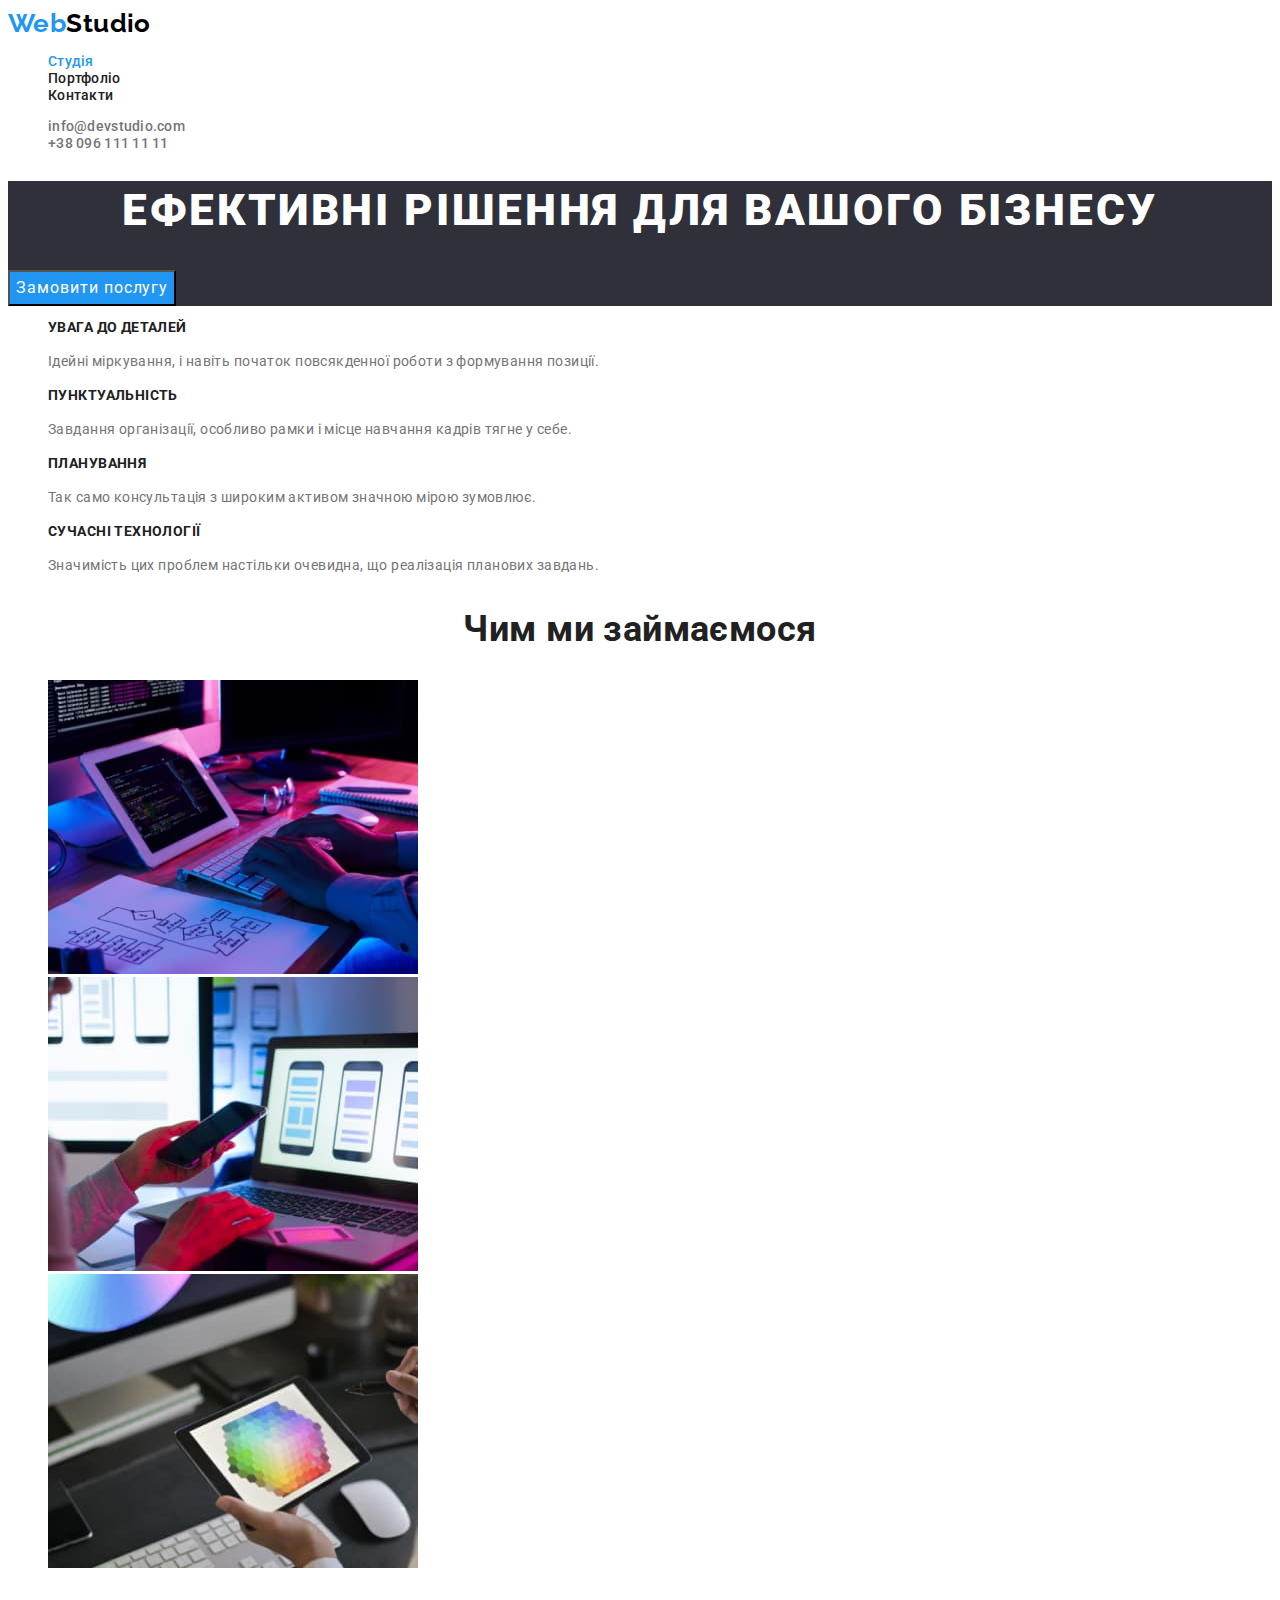
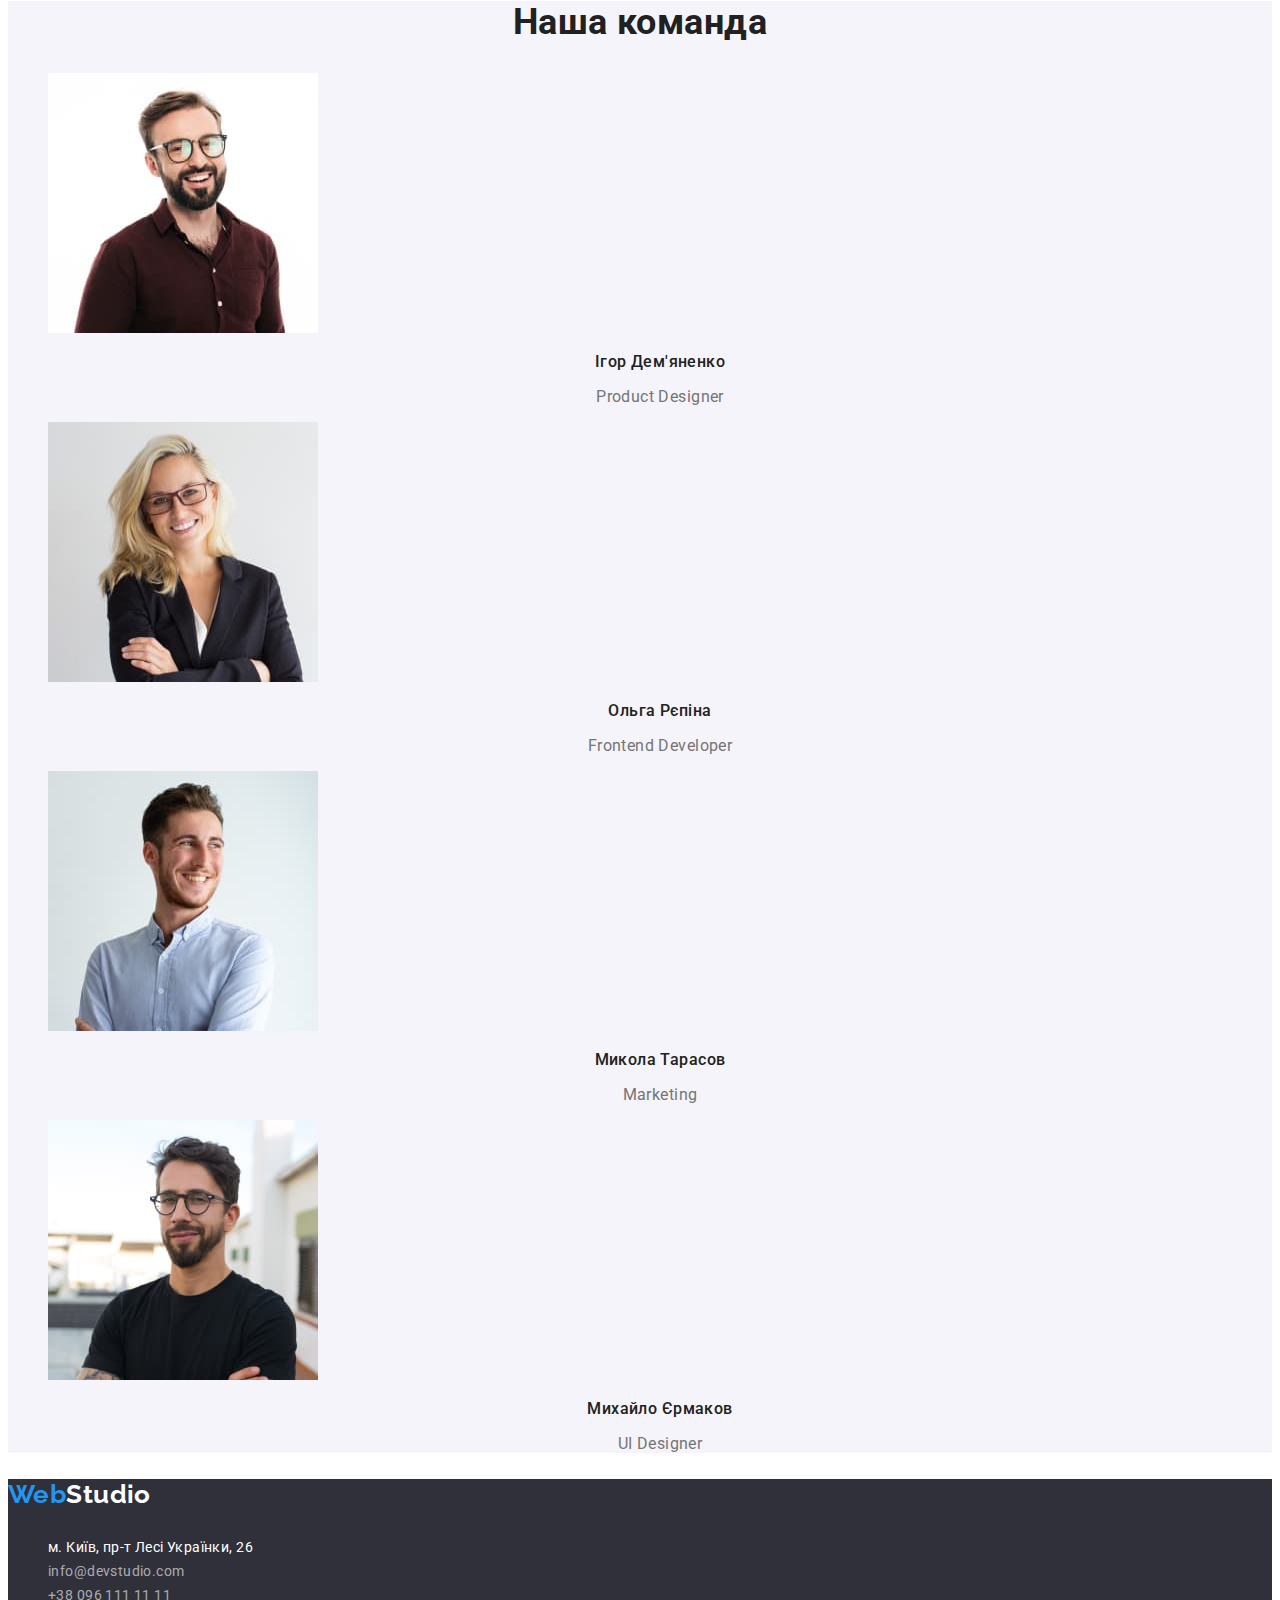
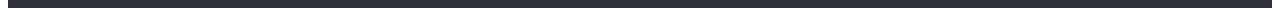
<file: index.html>
<!DOCTYPE html>
<html lang="uk">
  <head>
    <meta charset="UTF-8" />
    <meta http-equiv="X-UA-Compatible" content="IE=edge" />
    <meta name="viewport" content="width=device-width, initial-scale=1.0" />
    <title>Студія</title>
    <link
      href="https://fonts.googleapis.com/css2?family=Raleway:wght@700&family=Roboto:wght@400;500;700;900&display=swap"
      rel="stylesheet"
    />
    <link rel="stylesheet" href="./css/styles.css" />
  </head>
  <body>
    <header class="head-list">
      <nav>
        <a href="./index.html" class="logo">
          Web<span class="accent-head">Studio</span>
        </a>

        <ul class="site-nav">
          <li><a href="./index.html" class="link current">Студія</a></li>
          <li><a href="./portfolio.html" class="link">Портфоліо</a></li>
          <li><a href="#" class="link">Контакти</a></li>
        </ul>
      </nav>

      <ul class="contact">
        <li>
          <a href="mailto:info@devstudio.com" class="link"
            >info@devstudio.com</a
          >
        </li>
        <li><a href="tel:+380961111111" class="link">+38 096 111 11 11</a></li>
      </ul>
    </header>

    <main>
      <!--Шапка-->

      <section class="action">
        <h1 class="action-title">Ефективні рішення для вашого бізнесу</h1>
        <button type="button" class="button">Замовити послугу</button>
      </section>

      <!--Особливості-->

      <section class="feature">
        <h2 class="visually-hidden">Наші особливості</h2>
        <ul>
          <li>
            <h3 class="feature-title">УВАГА ДО ДЕТАЛЕЙ</h3>
            <p class="text">
              Ідейні міркування, і навіть початок повсякденної роботи з
              формування позиції.
            </p>
          </li>
          <li>
            <h3 class="feature-title">ПУНКТУАЛЬНІСТЬ</h3>
            <p class="text">
              Завдання організації, особливо рамки і місце навчання кадрів тягне
              у себе.
            </p>
          </li>
          <li>
            <h3 class="feature-title">ПЛАНУВАННЯ</h3>
            <p class="text">
              Так само консультація з широким активом значною мірою зумовлює.
            </p>
          </li>
          <li>
            <h3 class="feature-title">СУЧАСНІ ТЕХНОЛОГІЇ</h3>
            <p class="text">
              Значимість цих проблем настільки очевидна, що реалізація планових
              завдань.
            </p>
          </li>
        </ul>
      </section>

      <!--Чим ми займаємося-->

      <section class="work">
        <h2 class="section-title">Чим ми займаємося</h2>
        <ul>
          <li>
            <img
              src="./images/1.jpg"
              alt="Людина працює за комп'ютером"
              width="370"
            />
          </li>
          <li>
            <img
              src="./images/2.jpg"
              alt="Людтна працює за ноутбуком"
              width="370"
            />
          </li>
          <li>
            <img
              src="./images/3.jpg"
              alt="Людина працює за планшетом"
              width="370"
            />
          </li>
        </ul>
      </section>

      <!--Наша команда-->

      <section class="team">
        <h2 class="section-title">Наша команда</h2>
        <ul class="team-list">
          <li>
            <img src="./images/p1.jpg" alt="Ігор Дем'яненко" width="270" />
            <h3 class="title">Ігор Дем'яненко</h3>
            <p class="text">Product Designer</p>
          </li>
          <li>
            <img src="./images/p2.jpg" alt="Ольга Рєпіна" width="270" />
            <h3 class="title">Ольга Рєпіна</h3>
            <p class="text">Frontend Developer</p>
          </li>
          <li>
            <img src="./images/p3.jpg" alt="Микола Тарасов" width="270" />
            <h3 class="title">Микола Тарасов</h3>
            <p class="text">Marketing</p>
          </li>

          <li></li>
          <li>
            <img src="./images/p4.jpg" alt="Михайло Єрмаков" width="270" />
            <h3 class="title">Михайло Єрмаков</h3>
            <p class="text">UI Designer</p>
          </li>
        </ul>
      </section>
    </main>

    <footer class="page-foot">
      <a href="./index.html" class="logo-foot">
        <p>Web<span class="accent-foot">Studio</span></p>
      </a>
      <address>
        <ul class="contact-foot">
          <li>
            <a
              href="https://goo.gl/maps/CPtrU1FHBa2aNyZL9"
              target="_blank"
              rel="noopener noreferrer nofollow"
              class="map"
              >м. Київ, пр-т Лесі Українки, 26</a
            >
          </li>
          <li>
            <a href="mailto:info@devstudio.com" class="link"
              >info@devstudio.com</a
            >
          </li>
          <li>
            <a href="tel:+380961111111" class="link">+38 096 111 11 11</a>
          </li>
        </ul>
      </address>
    </footer>
  </body>
</html>
</file>
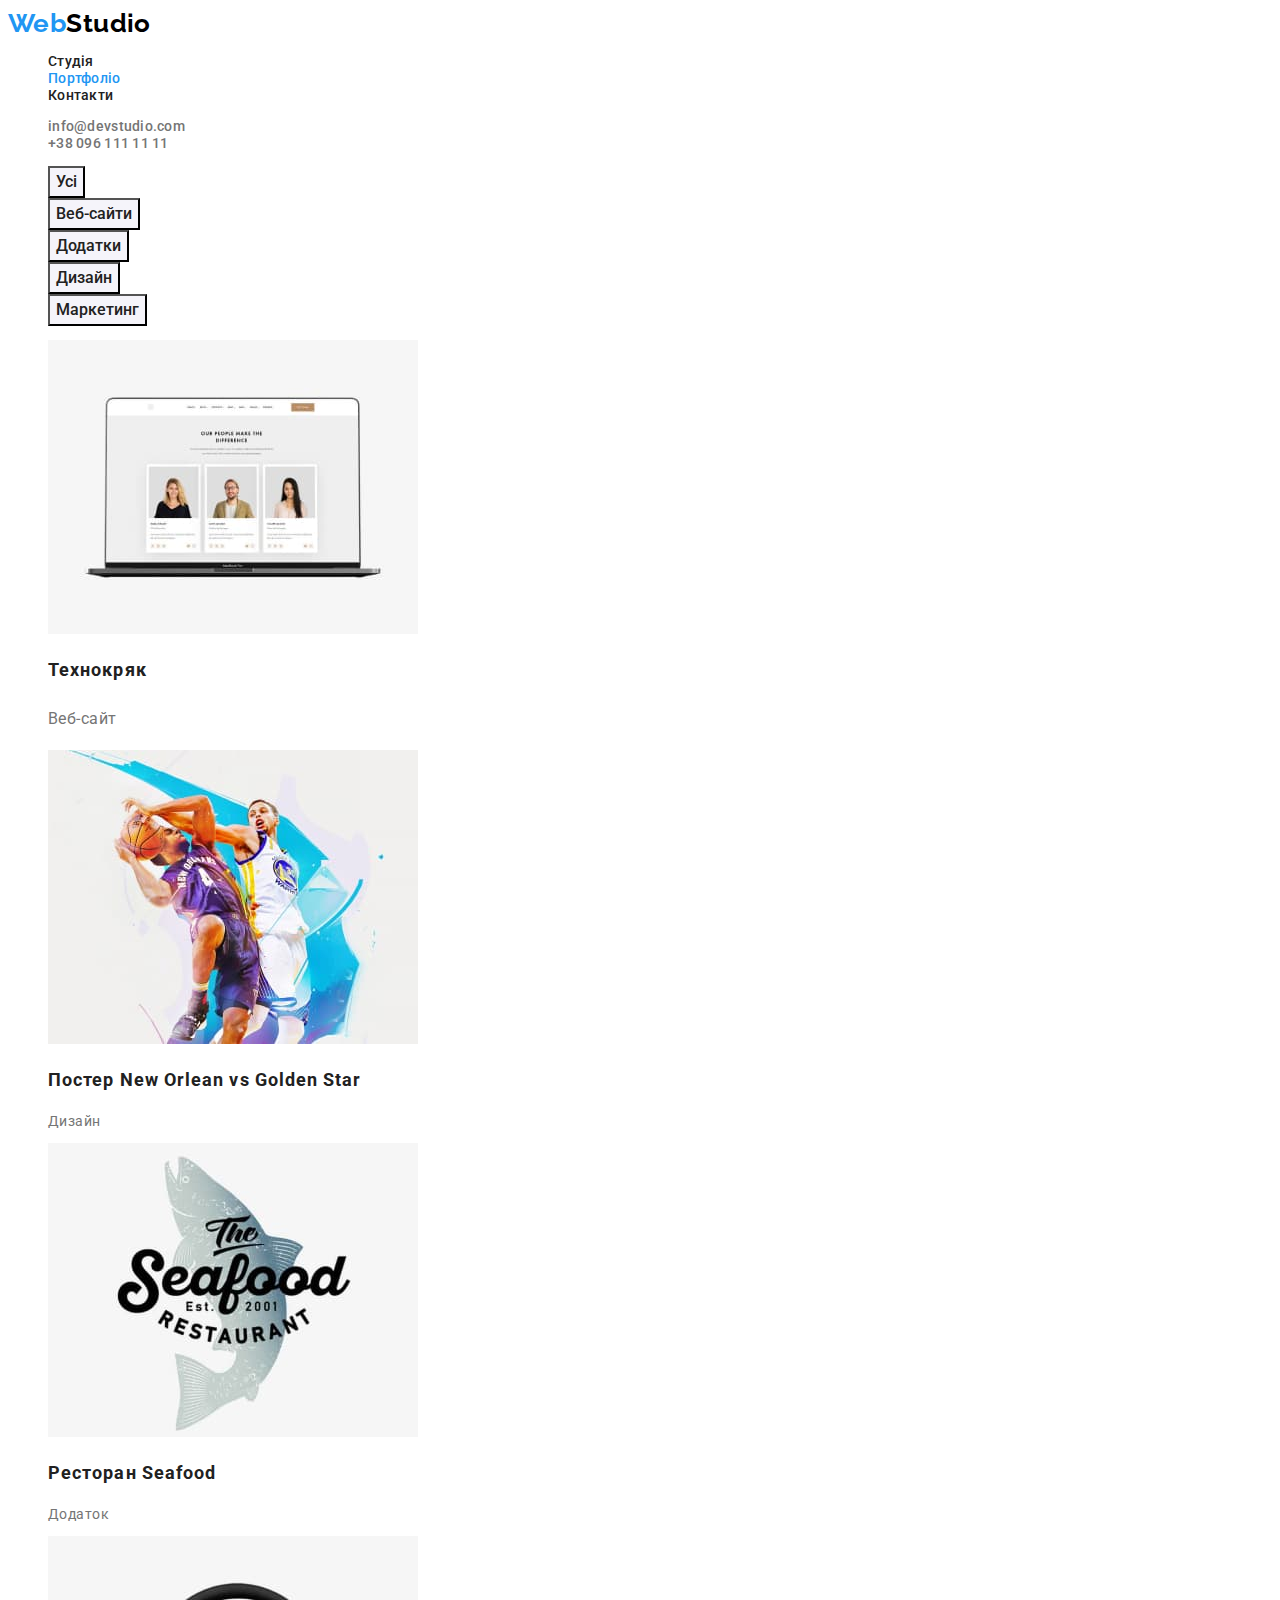
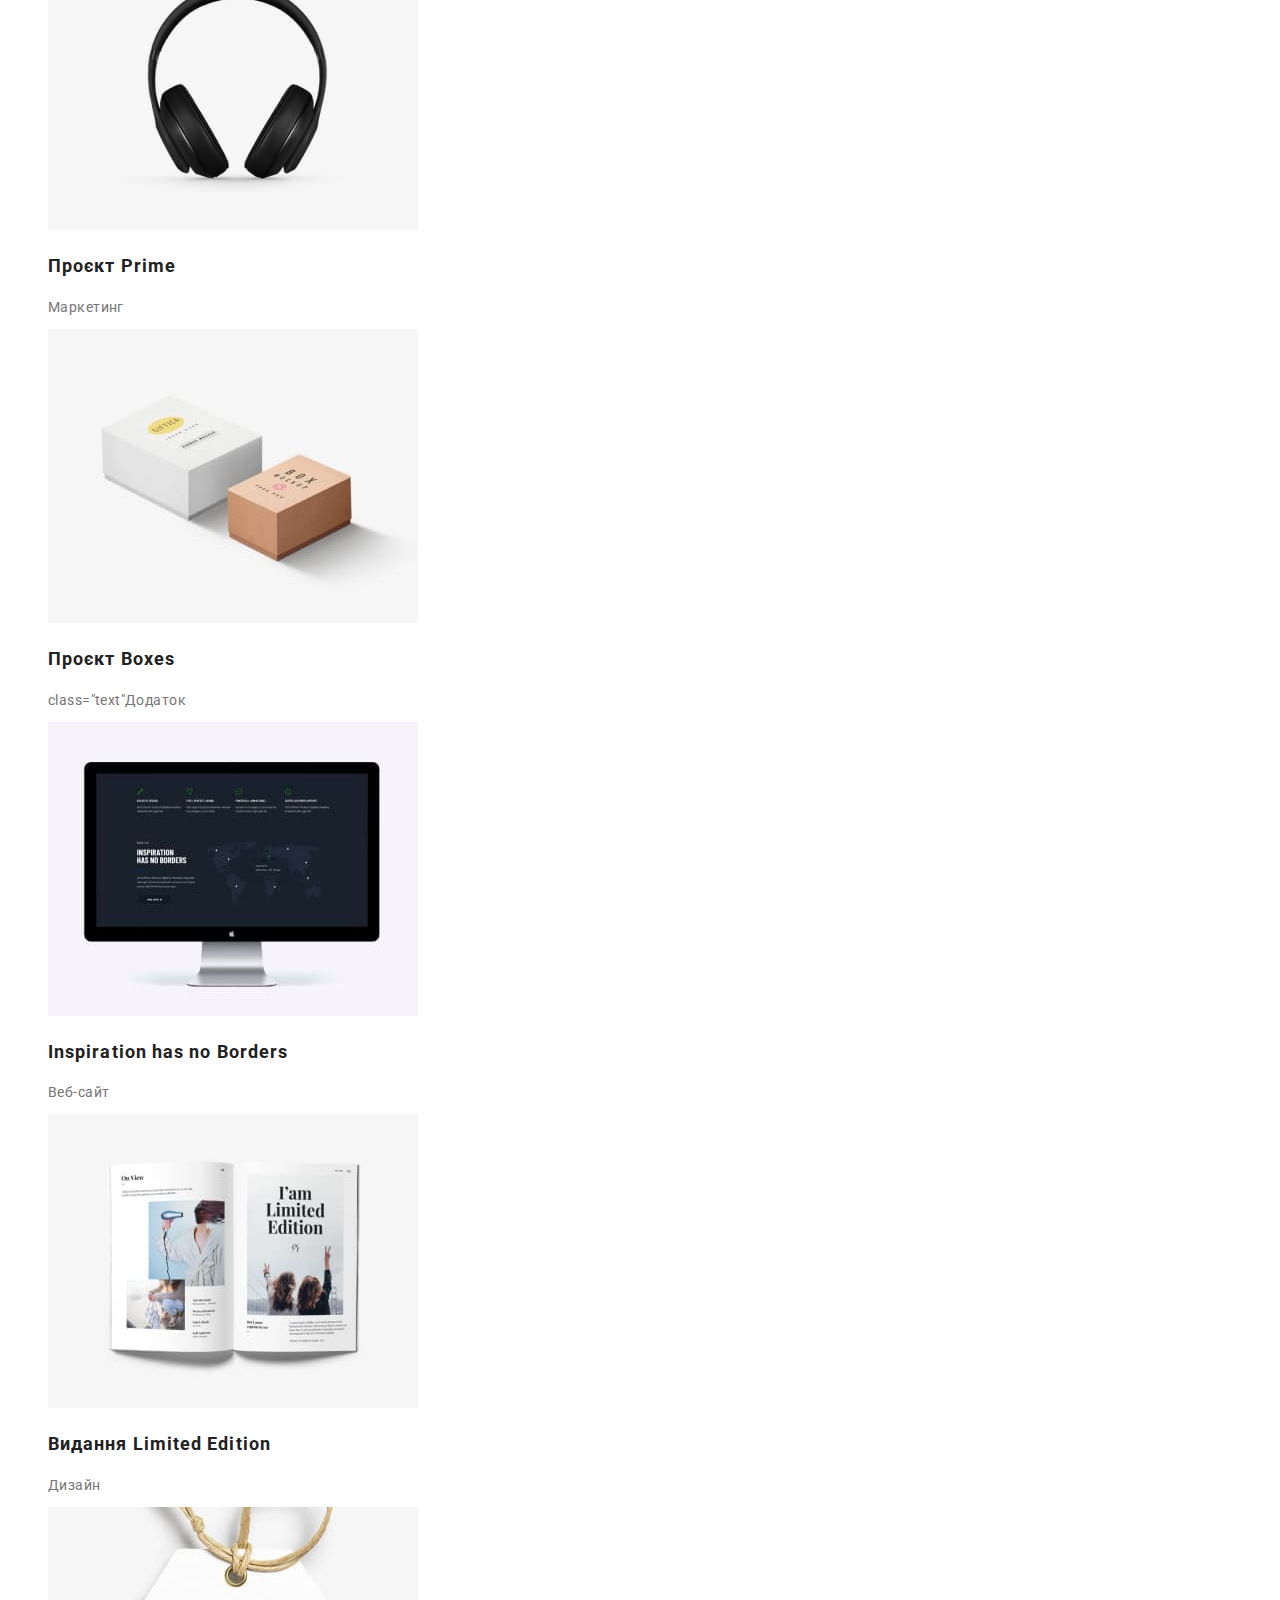
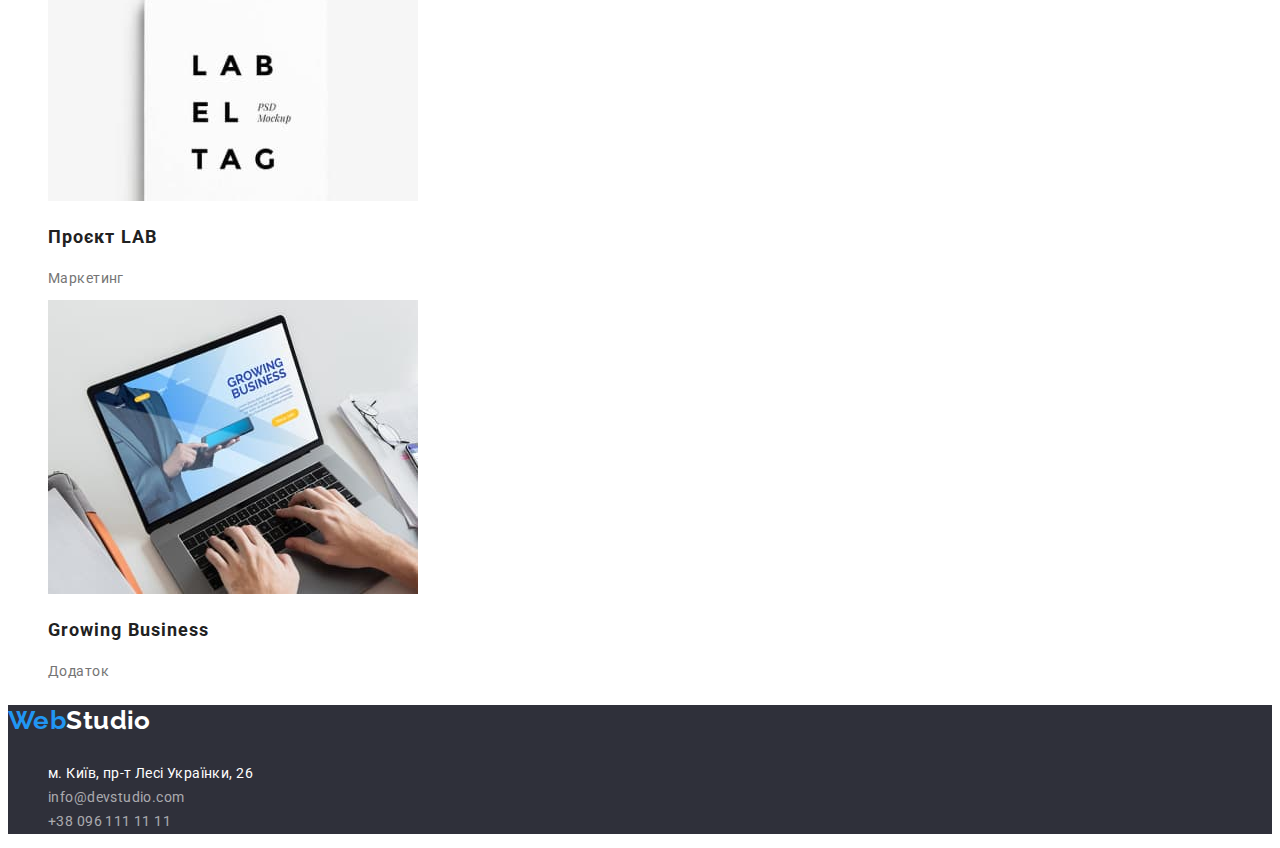
<file: portfolio.html>
<!DOCTYPE html>
<html lang="en">
  <head>
    <meta charset="UTF-8" />
    <meta http-equiv="X-UA-Compatible" content="IE=edge" />
    <meta name="viewport" content="width=device-width, initial-scale=1.0" />
    <title>Портфоліо</title>
    <link
      href="https://fonts.googleapis.com/css2?family=Raleway:wght@700&family=Roboto:wght@400;500;700;900&display=swap"
      rel="stylesheet"
    />
    <link rel="stylesheet" href="./css/styles.css" />
  </head>
  <body>
    <header class="head-list">
      <nav>
        <a href="./index.html" class="logo"
          >Web<span class="accent-head">Studio</span>
        </a>

        <ul class="site-nav">
          <li><a href="./index.html" class="link">Студія</a></li>
          <li><a href="#" class="link current">Портфоліо</a></li>
          <li><a href="#" class="link">Контакти</a></li>
        </ul>
      </nav>

      <ul class="contact">
        <li>
          <a href="mailto:info@devstudio.com" class="link"
            >info@devstudio.com</a
          >
        </li>
        <li><a href="tel:+380961111111" class="link">+38 096 111 11 11</a></li>
      </ul>
    </header>

    <main>
      <section>
        <h1 class="visually-hidden">portfolio</h1>
        <ul class="filters">
          <li><button type="button" class="button-filters">Усі</button></li>
          <li>
            <button type="button" class="button-filters">Веб-сайти</button>
          </li>
          <li><button type="button" class="button-filters">Додатки</button></li>
          <li><button type="button" class="button-filters">Дизайн</button></li>
          <li>
            <button type="button" class="button-filters">Маркетинг</button>
          </li>
        </ul>

        <ul>
          <li class="card">
            <img src="./images/po1.jpg" alt="Ноутбук" width="370" />
            <h2 class="card-title">Технокряк</h2>
            <p class="text">Веб-сайт</p>
          </li>
          <li>
            <img src="./images/po2.jpg" alt="Баскетболісти" width="370" />
            <h2 class="card-title">Постер New Orlean vs Golden Star</h2>
            <p class="text">Дизайн</p>
          </li>
          <li>
            <img src="./images/po3.jpg" alt="Ємблема ресторану" width="370" />
            <h2 class="card-title">Ресторан Seafood</h2>
            <p class="text">Додаток</p>
          </li>
          <li>
            <img src="./images/po4.jpg" alt="Навушники" width="370" />
            <h2 class="card-title">Проєкт Prime</h2>
            <p class="text">Маркетинг</p>
          </li>
          <li>
            <img src="./images/po5.jpg" alt="Коробки" width="370" />
            <h2 class="card-title">Проєкт Boxes</h2>
            <p>class="text"Додаток</p>
          </li>
          <li>
            <img src="./images/po6.jpg" alt="Монітор" width="370" />
            <h2 class="card-title">Inspiration has no Borders</h2>
            <p class="text">Веб-сайт</p>
          </li>
          <li>
            <img src="./images/po7.jpg" alt="Книга" width="370" />
            <h2 class="card-title">Видання Limited Edition</h2>
            <p class="text">Дизайн</p>
          </li>
          <li>
            <img src="./images/po8.jpg" alt="Значок" width="370" />
            <h2 class="card-title">Проєкт LAB</h2>
            <p class="text">Маркетинг</p>
          </li>
          <li>
            <img src="./images/po9.jpg" alt="Ноутбук" width="370" />
            <h2 class="card-title">Growing Business</h2>
            <p class="text">Додаток</p>
          </li>
        </ul>
      </section>
    </main>

    <footer class="page-foot">
      <a href="./index.html" class="logo-foot">
        <p>Web<span class="accent-foot">Studio</span></p>
      </a>
      <address>
        <ul class="contact-foot">
          <li>
            <a
              href="https://goo.gl/maps/CPtrU1FHBa2aNyZL9"
              target="_blank"
              rel="noopener noreferrer nofollow"
              class="map"
              >м. Київ, пр-т Лесі Українки, 26</a
            >
          </li>
          <li>
            <a href="mailto:info@devstudio.com" class="link"
              >info@devstudio.com</a
            >
          </li>
          <li>
            <a href="tel:+380961111111" class="link">+38 096 111 11 11</a>
          </li>
        </ul>
      </address>
    </footer>
  </body>
</html>
</file>
<file: css/styles.css>
:root {
    --main-color: #757575;
    --accent-color: #2196F3;
    --title-text-color: #212121;
    --white-color: #FFFFFF;

}

body{
    background-color: var(--white-color);
    color: var(--main-color);
    font-family: Roboto, sans-serif;
    letter-spacing: 0.03em;
    font-size: 14px;
}

/* Nav */

a{
    text-decoration-line: none;
}

ul{
    list-style: none;
}

.logo,
.logo-foot{
    color: var(--accent-color);
    font-family: Raleway, sans-serif;
    font-weight: 700;
    font-size: 26px;
    line-height: 1.19;
}

.accent-head{
    color: #000000;
}

.site-nav .link,
.contact .link{
    font-weight: 500;
    line-height: 1.14;
    letter-spacing: 0.02em;
}
.site-nav .link{
    color: var(--title-text-color);
}

.site-nav .link:hover,
.site-nav .link:focus,
.contact .link:hover,
.contact .link:focus,
.contact-foot .link:hover,
.contact-foot .link:focus{
    color: var(--accent-color);
}

.site-nav .link.current{
    color: var(--accent-color);
}

.contact .link{
    color: var(--main-color);
}

/* Head */

.action,
.page-foot{
    background-color: #2F303A;
}

.action-title{
    color: var(--white-color);
    font-weight: 900;
    font-size: 44px;
    line-height: 1.36;
    text-align: center;
    letter-spacing: 0.06em;
    text-transform: uppercase;
}

button{
    font-family: inherit;
}

.button{
    background-color: var(--accent-color);
    color: var(--white-color);
    font-size: 16px;
    line-height: 1.87;
    display: flex;
    align-items: center;
    text-align: center;
    letter-spacing: 0.06em;
    cursor: pointer;
}

/* Features */

.visually-hidden{
    position: absolute;
    white-space: nowrap;
    width: 1px;
    height: 1px;
    overflow: hidden;
    border: 0;
    padding: 0;
    clip: rect(0 0 0 0);
    clip-path: inset(50%);
    margin: -1px;
}

.feature-title{
    color: var(--title-text-color);
    font-size: 14px;
    line-height: 1.14;
    text-transform: uppercase;
}

.feature .text{
    line-height: 1.71;
}

/* work */

.section-title{
    color: var(--title-text-color);
    font-size: 36px;
    line-height: 1.17;
    text-align: center;
}

.team{
    background-color: #F5F4FA;
}

.team-list .title{
    color: var(--title-text-color);
    font-weight: 500;
    font-size: 16px;
    line-height: 1.19;
    text-align: center;
}

.team-list .text{
    font-size: 16px;
    line-height: 1.19;
    text-align: center;
}
/* foot */

.logo-foot .accent-foot{
    color: var(--white-color);
}

address{
    font-style: inherit;
}
.contact-foot .link{
    color: rgba(255, 255, 255, 0.6);
    line-height: 1.71;
}

.contact-foot .map{
    color: var(--white-color);
    line-height: 1.71;
}

/* Portfolio */

.button-filters{
    background-color: #F5F4FA;
    color: var(--title-text-color);
    font-weight: 500;
    font-size: 16px;
    line-height: 1.63;
    text-align: center;
    cursor: pointer;
}

.button-filters:hover,
.button-filters:focus{
    background-color: var(--accent-color);
    color: var(--white-color);
}

.card-title{
    color: var(--title-text-color);
    font-size: 18px;
    line-height: 2;
    letter-spacing: 0.06em;
}

.card .text{
    font-size: 16px;
    line-height: 1.88;
}
</file>
